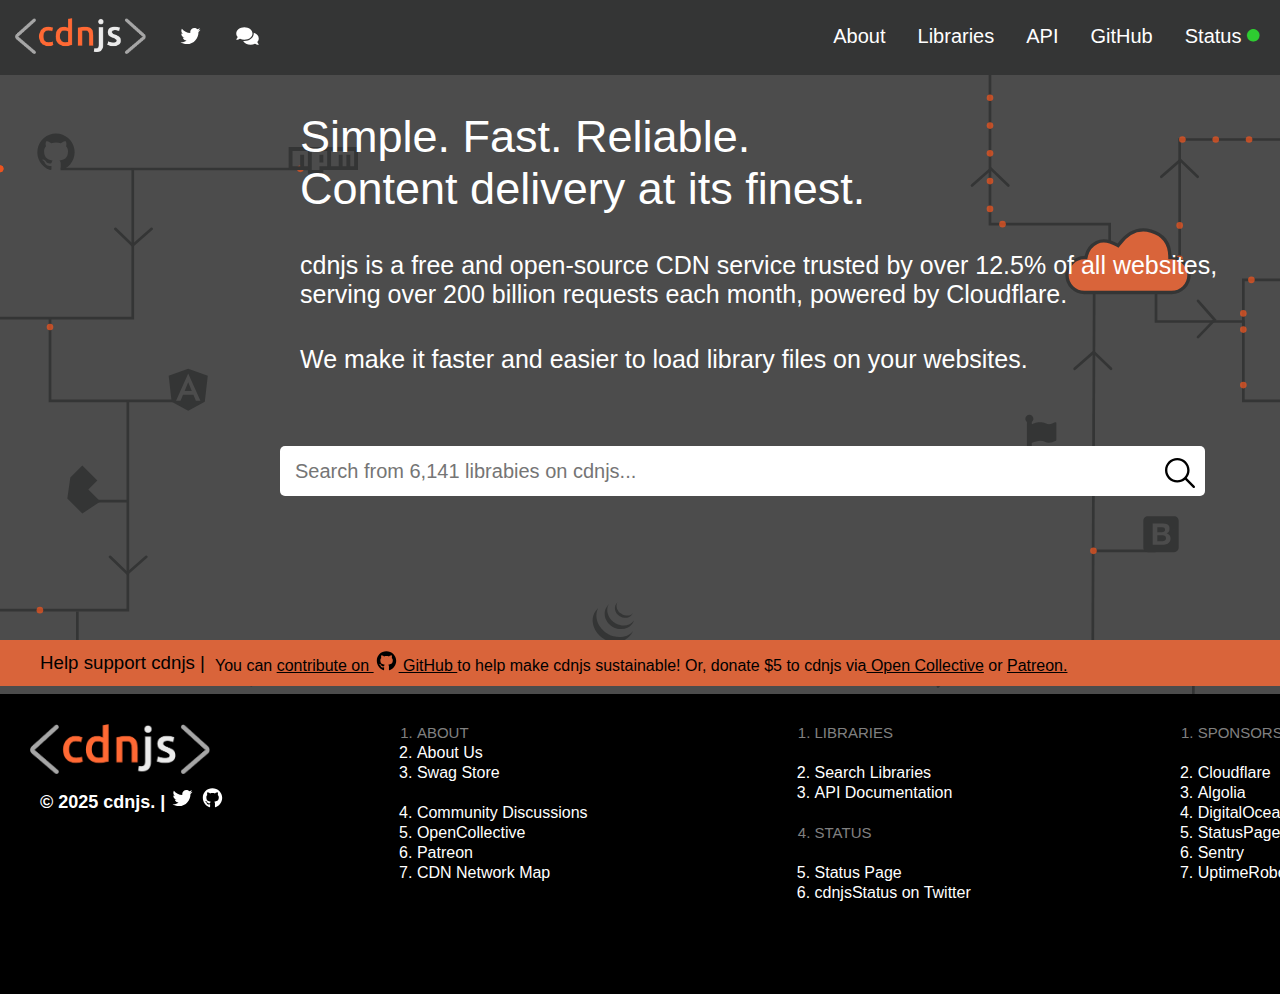
<file: index.html>
<!DOCTYPE html>
<html lang="en">
<head>
    <meta charset="UTF-8">
    <meta name="viewport" content="width=device-width, initial-scale=1.0">
    <title>CDNJS Clone - JavaScript Libraries</title><link rel="stylesheet" href="cdnjs.css"> 
    <link rel="stylesheet" href="https://cdnjs.cloudflare.com/ajax/libs/font-awesome/6.7.2/css/all.min.css">

</head>
<body>
<nav>
          <aside>
            <div>
                <img src="assets/cdnjs.png" alt="">
            </div>
            <div>
                <svg xmlns="http://www.w3.org/2000/svg" viewBox="0 0 512 512" aria-hidden="true" class="icon"><path d="M459.37 151.716c.325 4.548.325 9.097.325 13.645 0 138.72-105.583 298.558-298.558 298.558-59.452 0-114.68-17.219-161.137-47.106 8.447.974 16.568 1.299 25.34 1.299 49.055 0 94.213-16.568 130.274-44.832-46.132-.975-84.792-31.188-98.112-72.772 6.498.974 12.995 1.624 19.818 1.624 9.421 0 18.843-1.3 27.614-3.573-48.081-9.747-84.143-51.98-84.143-102.985v-1.299c13.969 7.797 30.214 12.67 47.431 13.319-28.264-18.843-46.781-51.005-46.781-87.391 0-19.492 5.197-37.36 14.294-52.954 51.655 63.675 129.3 105.258 216.365 109.807-1.624-7.797-2.599-15.918-2.599-24.04 0-57.828 46.782-104.934 104.934-104.934 30.213 0 57.502 12.67 76.67 33.137 23.715-4.548 46.456-13.32 66.599-25.34-7.798 24.366-24.366 44.833-46.132 57.827 21.117-2.273 41.584-8.122 60.426-16.243-14.292 20.791-32.161 39.308-52.628 54.253z"></path></svg>
            </div>
            <div>
                <svg xmlns="http://www.w3.org/2000/svg" viewBox="0 0 576 512" aria-hidden="true" class="icon"><path d="M416 192c0-88.4-93.1-160-208-160S0 103.6 0 192c0 34.3 14.1 65.9 38 92-13.4 30.2-35.5 54.2-35.8 54.5-2.2 2.3-2.8 5.7-1.5 8.7S4.8 352 8 352c36.6 0 66.9-12.3 88.7-25 32.2 15.7 70.3 25 111.3 25 114.9 0 208-71.6 208-160zm122 220c23.9-26 38-57.7 38-92 0-66.9-53.5-124.2-129.3-148.1.9 6.6 1.3 13.3 1.3 20.1 0 105.9-107.7 192-240 192-10.8 0-21.3-.8-31.7-1.9C207.8 439.6 281.8 480 368 480c41 0 79.1-9.2 111.3-25 21.8 12.7 52.1 25 88.7 25 3.2 0 6.1-1.9 7.3-4.8 1.3-2.9.7-6.3-1.5-8.7-.3-.3-22.4-24.2-35.8-54.5z"></path></svg>
            </div>
          </aside>
          <section>
            <div>
                <ol>
                    <li>About</li>
                    <li>Libraries</li>
                    <li>API</li>
                    <li>GitHub</li>
                    <li>Status <i class="fa-solid fa-circle fa-2xs" style="color: #2ecc31;"></i> </li>
                </ol>
            </div>
          </section>
</nav>
<main>
    <br><br>
    <h1>Simple. Fast. Reliable. <br>
Content delivery at its finest.</h1>
<br>
<br>
<p>cdnjs is a free and open-source CDN service trusted by over 12.5% of all websites, <br>
     serving over 200 billion requests each month, powered by Cloudflare.</p>

     <br><br>
     <p>We make it faster and easier to load library files on your websites.</p>
     <br><br><br><br>
<details>
<summary>
    <input type="text" name="" id="" placeholder="Search from 6,141 librabies on cdnjs..."><svg role="img" xmlns="http://www.w3.org/2000/svg" width="10" height="10" viewBox="0 0 40 40" class="ais-SearchBox-submitIcon"><path d="M26.804 29.01c-2.832 2.34-6.465 3.746-10.426 3.746C7.333 32.756 0 25.424 0 16.378 0 7.333 7.333 0 16.378 0c9.046 0 16.378 7.333 16.378 16.378 0 3.96-1.406 7.594-3.746 10.426l10.534 10.534c.607.607.61 1.59-.004 2.202-.61.61-1.597.61-2.202.004L26.804 29.01zm-10.426.627c7.323 0 13.26-5.936 13.26-13.26 0-7.32-5.937-13.257-13.26-13.257C9.056 3.12 3.12 9.056 3.12 16.378c0 7.323 5.936 13.26 13.258 13.26z" fillRule="evenodd"></path></svg></summary>
</details>
<br><br><br><br><br><br><br><br>
<div id="d1">
    <h3>Help support cdnjs |</h3>
    <h5>You can <span> contribute on <svg xmlns="http://www.w3.org/2000/svg" viewBox="0 0 496 512" aria-hidden="true" class="icon"><path d="M165.9 397.4c0 2-2.3 3.6-5.2 3.6-3.3.3-5.6-1.3-5.6-3.6 0-2 2.3-3.6 5.2-3.6 3-.3 5.6 1.3 5.6 3.6zm-31.1-4.5c-.7 2 1.3 4.3 4.3 4.9 2.6 1 5.6 0 6.2-2s-1.3-4.3-4.3-5.2c-2.6-.7-5.5.3-6.2 2.3zm44.2-1.7c-2.9.7-4.9 2.6-4.6 4.9.3 2 2.9 3.3 5.9 2.6 2.9-.7 4.9-2.6 4.6-4.6-.3-1.9-3-3.2-5.9-2.9zM244.8 8C106.1 8 0 113.3 0 252c0 110.9 69.8 205.8 169.5 239.2 12.8 2.3 17.3-5.6 17.3-12.1 0-6.2-.3-40.4-.3-61.4 0 0-70 15-84.7-29.8 0 0-11.4-29.1-27.8-36.6 0 0-22.9-15.7 1.6-15.4 0 0 24.9 2 38.6 25.8 21.9 38.6 58.6 27.5 72.9 20.9 2.3-16 8.8-27.1 16-33.7-55.9-6.2-112.3-14.3-112.3-110.5 0-27.5 7.6-41.3 23.6-58.9-2.6-6.5-11.1-33.3 2.6-67.9 20.9-6.5 69 27 69 27 20-5.6 41.5-8.5 62.8-8.5s42.8 2.9 62.8 8.5c0 0 48.1-33.6 69-27 13.7 34.7 5.2 61.4 2.6 67.9 16 17.7 25.8 31.5 25.8 58.9 0 96.5-58.9 104.2-114.8 110.5 9.2 7.9 17 22.9 17 46.4 0 33.7-.3 75.4-.3 83.6 0 6.5 4.6 14.4 17.3 12.1C428.2 457.8 496 362.9 496 252 496 113.3 383.5 8 244.8 8zM97.2 352.9c-1.3 1-1 3.3.7 5.2 1.6 1.6 3.9 2.3 5.2 1 1.3-1 1-3.3-.7-5.2-1.6-1.6-3.9-2.3-5.2-1zm-10.8-8.1c-.7 1.3.3 2.9 2.3 3.9 1.6 1 3.6.7 4.3-.7.7-1.3-.3-2.9-2.3-3.9-2-.6-3.6-.3-4.3.7zm32.4 35.6c-1.6 1.3-1 4.3 1.3 6.2 2.3 2.3 5.2 2.6 6.5 1 1.3-1.3.7-4.3-1.3-6.2-2.2-2.3-5.2-2.6-6.5-1zm-11.4-14.7c-1.6 1-1.6 3.6 0 5.9 1.6 2.3 4.3 3.3 5.6 2.3 1.6-1.3 1.6-3.9 0-6.2-1.4-2.3-4-3.3-5.6-2z"></path></svg>
         GitHub </span>to help make cdnjs sustainable! Or, donate $5 to cdnjs via<span> Open Collective</span> or <span>Patreon.</span></h5>
</div>
</main>

<footer>
    <div id="d2">
        <img src="assets/cdnjs.png" alt="">
    
    <h5>© 2025 cdnjs. |  
        <svg  xmlns="http://www.w3.org/2000/svg" viewBox="0 0 512 512" aria-hidden="true" class="icon"><path d="M459.37 151.716c.325 4.548.325 9.097.325 13.645 0 138.72-105.583 298.558-298.558 298.558-59.452 0-114.68-17.219-161.137-47.106 8.447.974 16.568 1.299 25.34 1.299 49.055 0 94.213-16.568 130.274-44.832-46.132-.975-84.792-31.188-98.112-72.772 6.498.974 12.995 1.624 19.818 1.624 9.421 0 18.843-1.3 27.614-3.573-48.081-9.747-84.143-51.98-84.143-102.985v-1.299c13.969 7.797 30.214 12.67 47.431 13.319-28.264-18.843-46.781-51.005-46.781-87.391 0-19.492 5.197-37.36 14.294-52.954 51.655 63.675 129.3 105.258 216.365 109.807-1.624-7.797-2.599-15.918-2.599-24.04 0-57.828 46.782-104.934 104.934-104.934 30.213 0 57.502 12.67 76.67 33.137 23.715-4.548 46.456-13.32 66.599-25.34-7.798 24.366-24.366 44.833-46.132 57.827 21.117-2.273 41.584-8.122 60.426-16.243-14.292 20.791-32.161 39.308-52.628 54.253z"></path></svg> 
        <svg xmlns="http://www.w3.org/2000/svg" viewBox="0 0 496 512" aria-hidden="true" class="icon"><path d="M165.9 397.4c0 2-2.3 3.6-5.2 3.6-3.3.3-5.6-1.3-5.6-3.6 0-2 2.3-3.6 5.2-3.6 3-.3 5.6 1.3 5.6 3.6zm-31.1-4.5c-.7 2 1.3 4.3 4.3 4.9 2.6 1 5.6 0 6.2-2s-1.3-4.3-4.3-5.2c-2.6-.7-5.5.3-6.2 2.3zm44.2-1.7c-2.9.7-4.9 2.6-4.6 4.9.3 2 2.9 3.3 5.9 2.6 2.9-.7 4.9-2.6 4.6-4.6-.3-1.9-3-3.2-5.9-2.9zM244.8 8C106.1 8 0 113.3 0 252c0 110.9 69.8 205.8 169.5 239.2 12.8 2.3 17.3-5.6 17.3-12.1 0-6.2-.3-40.4-.3-61.4 0 0-70 15-84.7-29.8 0 0-11.4-29.1-27.8-36.6 0 0-22.9-15.7 1.6-15.4 0 0 24.9 2 38.6 25.8 21.9 38.6 58.6 27.5 72.9 20.9 2.3-16 8.8-27.1 16-33.7-55.9-6.2-112.3-14.3-112.3-110.5 0-27.5 7.6-41.3 23.6-58.9-2.6-6.5-11.1-33.3 2.6-67.9 20.9-6.5 69 27 69 27 20-5.6 41.5-8.5 62.8-8.5s42.8 2.9 62.8 8.5c0 0 48.1-33.6 69-27 13.7 34.7 5.2 61.4 2.6 67.9 16 17.7 25.8 31.5 25.8 58.9 0 96.5-58.9 104.2-114.8 110.5 9.2 7.9 17 22.9 17 46.4 0 33.7-.3 75.4-.3 83.6 0 6.5 4.6 14.4 17.3 12.1C428.2 457.8 496 362.9 496 252 496 113.3 383.5 8 244.8 8zM97.2 352.9c-1.3 1-1 3.3.7 5.2 1.6 1.6 3.9 2.3 5.2 1 1.3-1 1-3.3-.7-5.2-1.6-1.6-3.9-2.3-5.2-1zm-10.8-8.1c-.7 1.3.3 2.9 2.3 3.9 1.6 1 3.6.7 4.3-.7.7-1.3-.3-2.9-2.3-3.9-2-.6-3.6-.3-4.3.7zm32.4 35.6c-1.6 1.3-1 4.3 1.3 6.2 2.3 2.3 5.2 2.6 6.5 1 1.3-1.3.7-4.3-1.3-6.2-2.2-2.3-5.2-2.6-6.5-1zm-11.4-14.7c-1.6 1-1.6 3.6 0 5.9 1.6 2.3 4.3 3.3 5.6 2.3 1.6-1.3 1.6-3.9 0-6.2-1.4-2.3-4-3.3-5.6-2z"></path></svg>
    </h5>
    
<aside id="d3">
    <ol>
       <span> <li>ABOUT</li></span>
        <li>About Us</li>
        <li>Swag Store</li>
        <br>
        <li>Community Discussions</li>
        <li>OpenCollective</li>
        <li>Patreon</li>
        <li>CDN Network Map</li>
    </ol>

    <ol>
       <span> <li>LIBRARIES</li></span>
        <br>
        <li>Search Libraries</li>
        <li>API Documentation</li>
        <br>
       <span> <li>STATUS</li> </span>
        <br>
        <li>Status Page</li>
        <li>cdnjsStatus on Twitter</li>
    </ol>

    <ol>
        <span><li>SPONSORS</li></span>
        <br>
        <li>Cloudflare</li>
        <li>Algolia</li>
        <li>DigitalOcean</li>
        <li>StatusPage</li>
        <li>Sentry</li>
        <li>UptimeRobot</li>
    </ol>
</aside>
</footer>
</body>
</html>
</html>
</file>
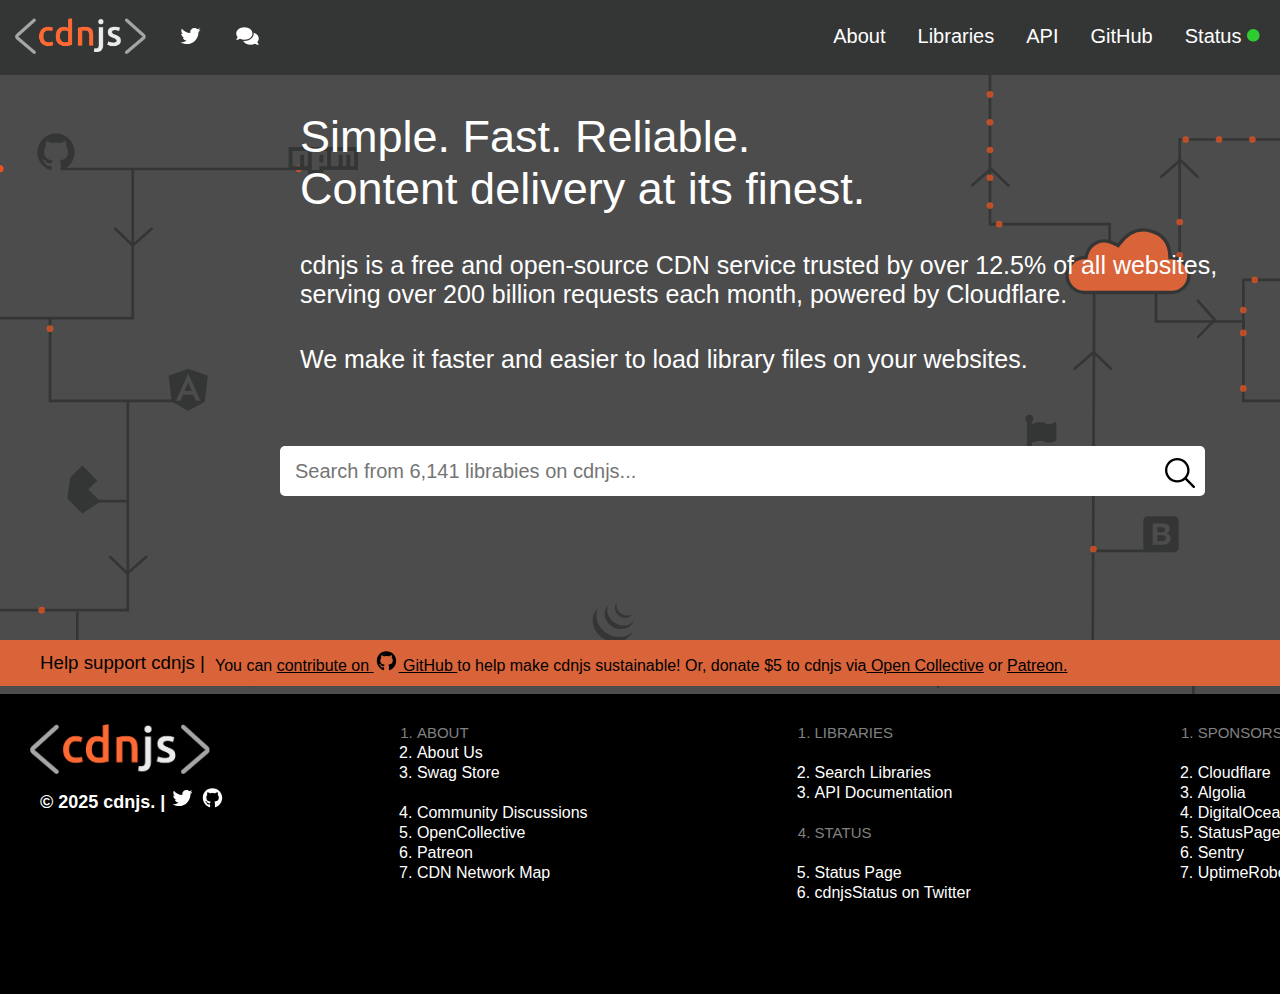
<file: cdnjs.html>
<!DOCTYPE html>
<html lang="en">
<head>
    <meta charset="UTF-8">
    <meta name="viewport" content="width=device-width, initial-scale=1.0">
    <title>Document</title><link rel="stylesheet" href="./cdnjs.css"> 
    <link rel="stylesheet" href="https://cdnjs.cloudflare.com/ajax/libs/font-awesome/6.7.2/css/all.min.css">

</head>
<body>
<nav>
          <aside>
            <div>
                <img src="./assets/cdnjs.png" alt="">
            </div>
            <div>
                <svg xmlns="http://www.w3.org/2000/svg" viewBox="0 0 512 512" aria-hidden="true" class="icon"><path d="M459.37 151.716c.325 4.548.325 9.097.325 13.645 0 138.72-105.583 298.558-298.558 298.558-59.452 0-114.68-17.219-161.137-47.106 8.447.974 16.568 1.299 25.34 1.299 49.055 0 94.213-16.568 130.274-44.832-46.132-.975-84.792-31.188-98.112-72.772 6.498.974 12.995 1.624 19.818 1.624 9.421 0 18.843-1.3 27.614-3.573-48.081-9.747-84.143-51.98-84.143-102.985v-1.299c13.969 7.797 30.214 12.67 47.431 13.319-28.264-18.843-46.781-51.005-46.781-87.391 0-19.492 5.197-37.36 14.294-52.954 51.655 63.675 129.3 105.258 216.365 109.807-1.624-7.797-2.599-15.918-2.599-24.04 0-57.828 46.782-104.934 104.934-104.934 30.213 0 57.502 12.67 76.67 33.137 23.715-4.548 46.456-13.32 66.599-25.34-7.798 24.366-24.366 44.833-46.132 57.827 21.117-2.273 41.584-8.122 60.426-16.243-14.292 20.791-32.161 39.308-52.628 54.253z"></path></svg>
            </div>
            <div>
                <svg xmlns="http://www.w3.org/2000/svg" viewBox="0 0 576 512" aria-hidden="true" class="icon"><path d="M416 192c0-88.4-93.1-160-208-160S0 103.6 0 192c0 34.3 14.1 65.9 38 92-13.4 30.2-35.5 54.2-35.8 54.5-2.2 2.3-2.8 5.7-1.5 8.7S4.8 352 8 352c36.6 0 66.9-12.3 88.7-25 32.2 15.7 70.3 25 111.3 25 114.9 0 208-71.6 208-160zm122 220c23.9-26 38-57.7 38-92 0-66.9-53.5-124.2-129.3-148.1.9 6.6 1.3 13.3 1.3 20.1 0 105.9-107.7 192-240 192-10.8 0-21.3-.8-31.7-1.9C207.8 439.6 281.8 480 368 480c41 0 79.1-9.2 111.3-25 21.8 12.7 52.1 25 88.7 25 3.2 0 6.1-1.9 7.3-4.8 1.3-2.9.7-6.3-1.5-8.7-.3-.3-22.4-24.2-35.8-54.5z"></path></svg>
            </div>
          </aside>
          <section>
            <div>
                <ol>
                    <li>About</li>
                    <li>Libraries</li>
                    <li>API</li>
                    <li>GitHub</li>
                    <li>Status <i class="fa-solid fa-circle fa-2xs" style="color: #2ecc31;"></i> </li>
                </ol>
            </div>
          </section>
</nav>
<main>
    <br><br>
    <h1>Simple. Fast. Reliable. <br>
Content delivery at its finest.</h1>
<br>
<br>
<p>cdnjs is a free and open-source CDN service trusted by over 12.5% of all websites, <br>
     serving over 200 billion requests each month, powered by Cloudflare.</p>

     <br><br>
     <p>We make it faster and easier to load library files on your websites.</p>
     <br><br><br><br>
<details>
<summary>
    <input type="text" name="" id="" placeholder="Search from 6,141 librabies on cdnjs..."><svg role="img" xmlns="http://www.w3.org/2000/svg" width="10" height="10" viewBox="0 0 40 40" class="ais-SearchBox-submitIcon"><path d="M26.804 29.01c-2.832 2.34-6.465 3.746-10.426 3.746C7.333 32.756 0 25.424 0 16.378 0 7.333 7.333 0 16.378 0c9.046 0 16.378 7.333 16.378 16.378 0 3.96-1.406 7.594-3.746 10.426l10.534 10.534c.607.607.61 1.59-.004 2.202-.61.61-1.597.61-2.202.004L26.804 29.01zm-10.426.627c7.323 0 13.26-5.936 13.26-13.26 0-7.32-5.937-13.257-13.26-13.257C9.056 3.12 3.12 9.056 3.12 16.378c0 7.323 5.936 13.26 13.258 13.26z" fillRule="evenodd"></path></svg></summary>
</details>
<br><br><br><br><br><br><br><br>
<div id="d1">
    <h3>Help support cdnjs |</h3>
    <h5>You can <span> contribute on <svg xmlns="http://www.w3.org/2000/svg" viewBox="0 0 496 512" aria-hidden="true" class="icon"><path d="M165.9 397.4c0 2-2.3 3.6-5.2 3.6-3.3.3-5.6-1.3-5.6-3.6 0-2 2.3-3.6 5.2-3.6 3-.3 5.6 1.3 5.6 3.6zm-31.1-4.5c-.7 2 1.3 4.3 4.3 4.9 2.6 1 5.6 0 6.2-2s-1.3-4.3-4.3-5.2c-2.6-.7-5.5.3-6.2 2.3zm44.2-1.7c-2.9.7-4.9 2.6-4.6 4.9.3 2 2.9 3.3 5.9 2.6 2.9-.7 4.9-2.6 4.6-4.6-.3-1.9-3-3.2-5.9-2.9zM244.8 8C106.1 8 0 113.3 0 252c0 110.9 69.8 205.8 169.5 239.2 12.8 2.3 17.3-5.6 17.3-12.1 0-6.2-.3-40.4-.3-61.4 0 0-70 15-84.7-29.8 0 0-11.4-29.1-27.8-36.6 0 0-22.9-15.7 1.6-15.4 0 0 24.9 2 38.6 25.8 21.9 38.6 58.6 27.5 72.9 20.9 2.3-16 8.8-27.1 16-33.7-55.9-6.2-112.3-14.3-112.3-110.5 0-27.5 7.6-41.3 23.6-58.9-2.6-6.5-11.1-33.3 2.6-67.9 20.9-6.5 69 27 69 27 20-5.6 41.5-8.5 62.8-8.5s42.8 2.9 62.8 8.5c0 0 48.1-33.6 69-27 13.7 34.7 5.2 61.4 2.6 67.9 16 17.7 25.8 31.5 25.8 58.9 0 96.5-58.9 104.2-114.8 110.5 9.2 7.9 17 22.9 17 46.4 0 33.7-.3 75.4-.3 83.6 0 6.5 4.6 14.4 17.3 12.1C428.2 457.8 496 362.9 496 252 496 113.3 383.5 8 244.8 8zM97.2 352.9c-1.3 1-1 3.3.7 5.2 1.6 1.6 3.9 2.3 5.2 1 1.3-1 1-3.3-.7-5.2-1.6-1.6-3.9-2.3-5.2-1zm-10.8-8.1c-.7 1.3.3 2.9 2.3 3.9 1.6 1 3.6.7 4.3-.7.7-1.3-.3-2.9-2.3-3.9-2-.6-3.6-.3-4.3.7zm32.4 35.6c-1.6 1.3-1 4.3 1.3 6.2 2.3 2.3 5.2 2.6 6.5 1 1.3-1.3.7-4.3-1.3-6.2-2.2-2.3-5.2-2.6-6.5-1zm-11.4-14.7c-1.6 1-1.6 3.6 0 5.9 1.6 2.3 4.3 3.3 5.6 2.3 1.6-1.3 1.6-3.9 0-6.2-1.4-2.3-4-3.3-5.6-2z"></path></svg>
         GitHub </span>to help make cdnjs sustainable! Or, donate $5 to cdnjs via<span> Open Collective</span> or <span>Patreon.</span></h5>
</div>
</main>

<footer>
    <div id="d2">
        <img src="./assets/cdnjs.png" alt="">
    
    <h5>© 2025 cdnjs. |  
        <svg  xmlns="http://www.w3.org/2000/svg" viewBox="0 0 512 512" aria-hidden="true" class="icon"><path d="M459.37 151.716c.325 4.548.325 9.097.325 13.645 0 138.72-105.583 298.558-298.558 298.558-59.452 0-114.68-17.219-161.137-47.106 8.447.974 16.568 1.299 25.34 1.299 49.055 0 94.213-16.568 130.274-44.832-46.132-.975-84.792-31.188-98.112-72.772 6.498.974 12.995 1.624 19.818 1.624 9.421 0 18.843-1.3 27.614-3.573-48.081-9.747-84.143-51.98-84.143-102.985v-1.299c13.969 7.797 30.214 12.67 47.431 13.319-28.264-18.843-46.781-51.005-46.781-87.391 0-19.492 5.197-37.36 14.294-52.954 51.655 63.675 129.3 105.258 216.365 109.807-1.624-7.797-2.599-15.918-2.599-24.04 0-57.828 46.782-104.934 104.934-104.934 30.213 0 57.502 12.67 76.67 33.137 23.715-4.548 46.456-13.32 66.599-25.34-7.798 24.366-24.366 44.833-46.132 57.827 21.117-2.273 41.584-8.122 60.426-16.243-14.292 20.791-32.161 39.308-52.628 54.253z"></path></svg> 
        <svg xmlns="http://www.w3.org/2000/svg" viewBox="0 0 496 512" aria-hidden="true" class="icon"><path d="M165.9 397.4c0 2-2.3 3.6-5.2 3.6-3.3.3-5.6-1.3-5.6-3.6 0-2 2.3-3.6 5.2-3.6 3-.3 5.6 1.3 5.6 3.6zm-31.1-4.5c-.7 2 1.3 4.3 4.3 4.9 2.6 1 5.6 0 6.2-2s-1.3-4.3-4.3-5.2c-2.6-.7-5.5.3-6.2 2.3zm44.2-1.7c-2.9.7-4.9 2.6-4.6 4.9.3 2 2.9 3.3 5.9 2.6 2.9-.7 4.9-2.6 4.6-4.6-.3-1.9-3-3.2-5.9-2.9zM244.8 8C106.1 8 0 113.3 0 252c0 110.9 69.8 205.8 169.5 239.2 12.8 2.3 17.3-5.6 17.3-12.1 0-6.2-.3-40.4-.3-61.4 0 0-70 15-84.7-29.8 0 0-11.4-29.1-27.8-36.6 0 0-22.9-15.7 1.6-15.4 0 0 24.9 2 38.6 25.8 21.9 38.6 58.6 27.5 72.9 20.9 2.3-16 8.8-27.1 16-33.7-55.9-6.2-112.3-14.3-112.3-110.5 0-27.5 7.6-41.3 23.6-58.9-2.6-6.5-11.1-33.3 2.6-67.9 20.9-6.5 69 27 69 27 20-5.6 41.5-8.5 62.8-8.5s42.8 2.9 62.8 8.5c0 0 48.1-33.6 69-27 13.7 34.7 5.2 61.4 2.6 67.9 16 17.7 25.8 31.5 25.8 58.9 0 96.5-58.9 104.2-114.8 110.5 9.2 7.9 17 22.9 17 46.4 0 33.7-.3 75.4-.3 83.6 0 6.5 4.6 14.4 17.3 12.1C428.2 457.8 496 362.9 496 252 496 113.3 383.5 8 244.8 8zM97.2 352.9c-1.3 1-1 3.3.7 5.2 1.6 1.6 3.9 2.3 5.2 1 1.3-1 1-3.3-.7-5.2-1.6-1.6-3.9-2.3-5.2-1zm-10.8-8.1c-.7 1.3.3 2.9 2.3 3.9 1.6 1 3.6.7 4.3-.7.7-1.3-.3-2.9-2.3-3.9-2-.6-3.6-.3-4.3.7zm32.4 35.6c-1.6 1.3-1 4.3 1.3 6.2 2.3 2.3 5.2 2.6 6.5 1 1.3-1.3.7-4.3-1.3-6.2-2.2-2.3-5.2-2.6-6.5-1zm-11.4-14.7c-1.6 1-1.6 3.6 0 5.9 1.6 2.3 4.3 3.3 5.6 2.3 1.6-1.3 1.6-3.9 0-6.2-1.4-2.3-4-3.3-5.6-2z"></path></svg>
    </h5>
    
<aside id="d3">
    <ol>
       <span> <li>ABOUT</li></span>
        <li>About Us</li>
        <li>Swag Store</li>
        <br>
        <li>Community Discussions</li>
        <li>OpenCollective</li>
        <li>Patreon</li>
        <li>CDN Network Map</li>
    </ol>

    <ol>
       <span> <li>LIBRARIES</li></span>
        <br>
        <li>Search Libraries</li>
        <li>API Documentation</li>
        <br>
       <span> <li>STATUS</li> </span>
        <br>
        <li>Status Page</li>
        <li>cdnjsStatus on Twitter</li>
    </ol>

    <ol>
        <span><li>SPONSORS</li></span>
        <br>
        <li>Cloudflare</li>
        <li>Algolia</li>
        <li>DigitalOcean</li>
        <li>StatusPage</li>
        <li>Sentry</li>
        <li>UptimeRobot</li>
    </ol>
</aside>
</footer>
</body>
</html>
</html>
</file>
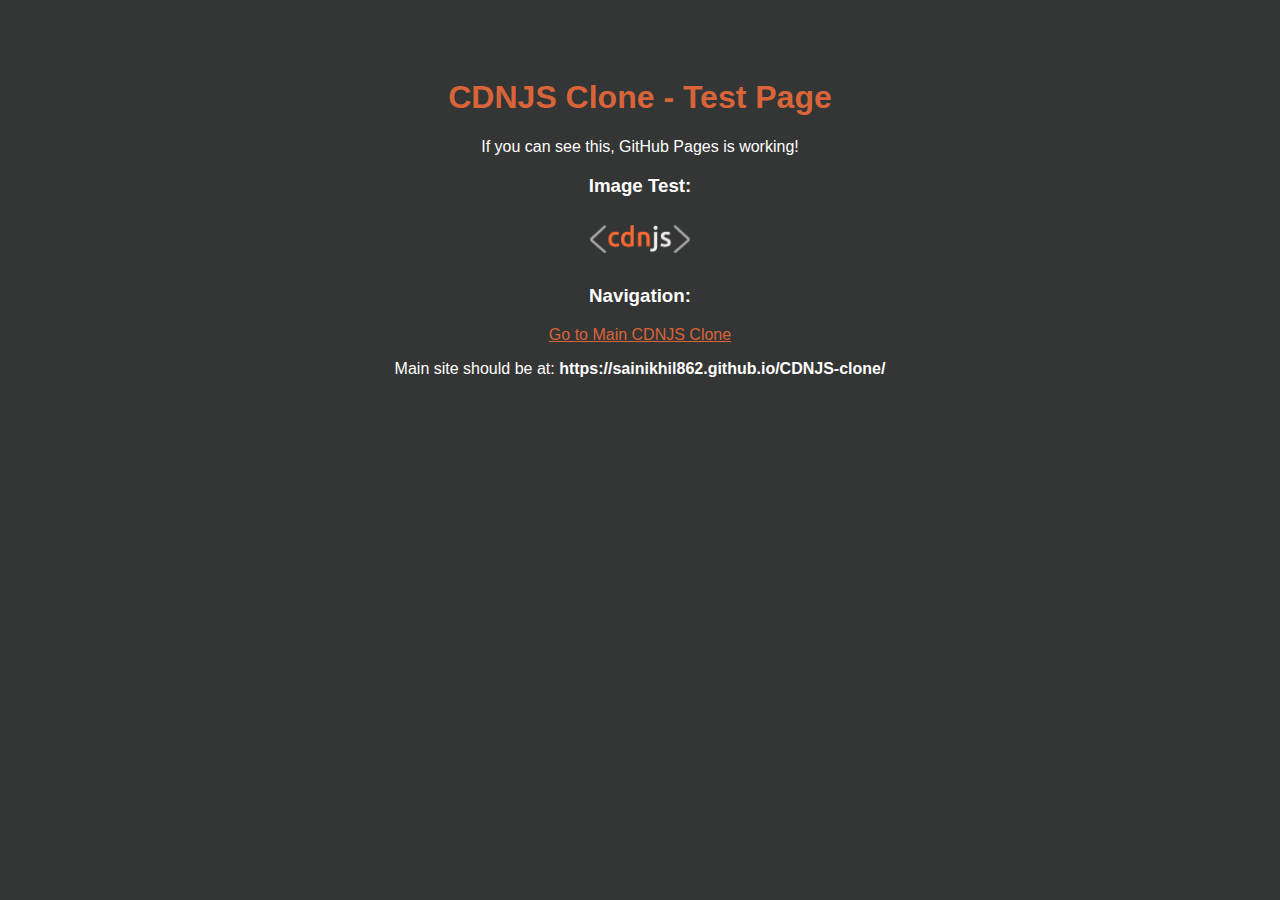
<file: test.html>
<!DOCTYPE html>
<html>
<head>
    <title>CDNJS Clone Test</title>
    <style>
        body { 
            font-family: Arial, sans-serif; 
            text-align: center; 
            padding: 50px;
            background: #343535;
            color: white;
        }
        h1 { color: #d9643a; }
        .test-img { width: 100px; margin: 10px; }
    </style>
</head>
<body>
    <h1>CDNJS Clone - Test Page</h1>
    <p>If you can see this, GitHub Pages is working!</p>
    
    <h3>Image Test:</h3>
    <img src="assets/cdnjs.png" alt="CDNJS Logo" class="test-img">
    
    <h3>Navigation:</h3>
    <p><a href="index.html" style="color: #d9643a;">Go to Main CDNJS Clone</a></p>
    
    <p>Main site should be at: <strong>https://sainikhil862.github.io/CDNJS-clone/</strong></p>
</body>
</html>
</file>
<file: cdnjs.css>
*{
    margin: 0%;
    padding: 0%;
    /* box-sizing: border-box; */
    font-family: "Ubuntu",sans-serif;
}

nav{
    /* border: 2px solid red; */
    height: 75px;
    display: flex;
    background-color: #343535;;
    justify-content: space-between;
}
nav img{
    height: 36px;
    padding-left: 15px;
    padding-top: 18px;
    cursor: pointer;
}
nav aside{
    display: flex;
    justify-content: center;
}

nav div svg{
    fill: white;
    width: 25px;
    padding-top: 26px;
    padding-left: 32px;
    height: 20px;
    /* border: 2px solid red; */
    cursor: pointer;
}

nav section ol{
    list-style: none;
    display: flex;
    color: white;
    gap: 32px;
    padding-right: 20px;
    padding-top: 25px;
    font-size: 20px;
    font-weight: 100;
}

main{
    /* border: 2px solid blue; */
    height: 619px;
    background:url('./assets/main\ svg.svg')center 55%/100%,linear-gradient(rgba(0,0,0,0.7));
    color: white;
}
main h1{
    padding-left: 300px;
    font-size: 45px;
    font-weight: 100;
}
main p{
    padding-left: 300px;
    font-size: 25px;
    letter-spacing: 5;
}

main summary{
    padding-left: 280px;
    list-style: none;
}
main summary svg{
    /* border: 2px solid red; */
    height: 30px;
    width: 30px;
    margin-left: -40px;
    margin-bottom: -10px;
}
main input{
    width: 910px;
    height: 50px;
    border-radius: 5px;
    font-size: 20px;
    border: none;
    padding-left: 15px;
}
#d1{
    /* border: 2px solid red; */
    height: 46px;
    width: 1515px;
    display: flex;
    align-items: center;
    background-color: #d9643a;
}
#d1 h3{
    padding-left: 40px;
    color: black;
    font-weight: 150;
}
#d1 svg{
    height: 10px;
    width: 25px;
    height: 20px;
    /* border: 2px solid red; */
    cursor: pointer;
}
#d1 h5{
    font-weight: 100;
    font-size: 16px;
    padding-left: 10px;
    color: black;
}
#d1 span{
    text-decoration: underline;
    cursor: pointer;
}
#d1 span:hover{
    color: #343535;
    cursor: pointer;
}
footer {
    /* border: 2px solid red; */
    color: white;
    background-color: black;
    height: 300px;
    width: 1518px;

}
footer svg{
    fill: white;
    width: 25px;
    height: 20px;
}

footer #d3{
    display: flex;
    justify-content: space-evenly; 
   line-height: 20px;
    padding-left: 190px;
    /* border: 2px solid; */
    margin-top: -90px;
}
#a1 ol{
    list-style: none;
    font-size: 15px;
}
#a2 ol{
    list-style: none;
    font-size: 15px;
      
}
#a3 ol{
    list-style: none;
    font-size: 15px;
}
#d3 span {
    color: grey;
    font-size: 15px;
}
footer aside li:hover{
    cursor: pointer;
    color: #d9643a;
}
#d2 img{
    height: 50px;
    width: 180px;
    padding-top: 30px;
    padding-left: 30px;
}
footer h5{
     padding-left: 40px;
     padding-top: 10px;
    font-weight: 600;
    font-size: 18px;
}
</file>
